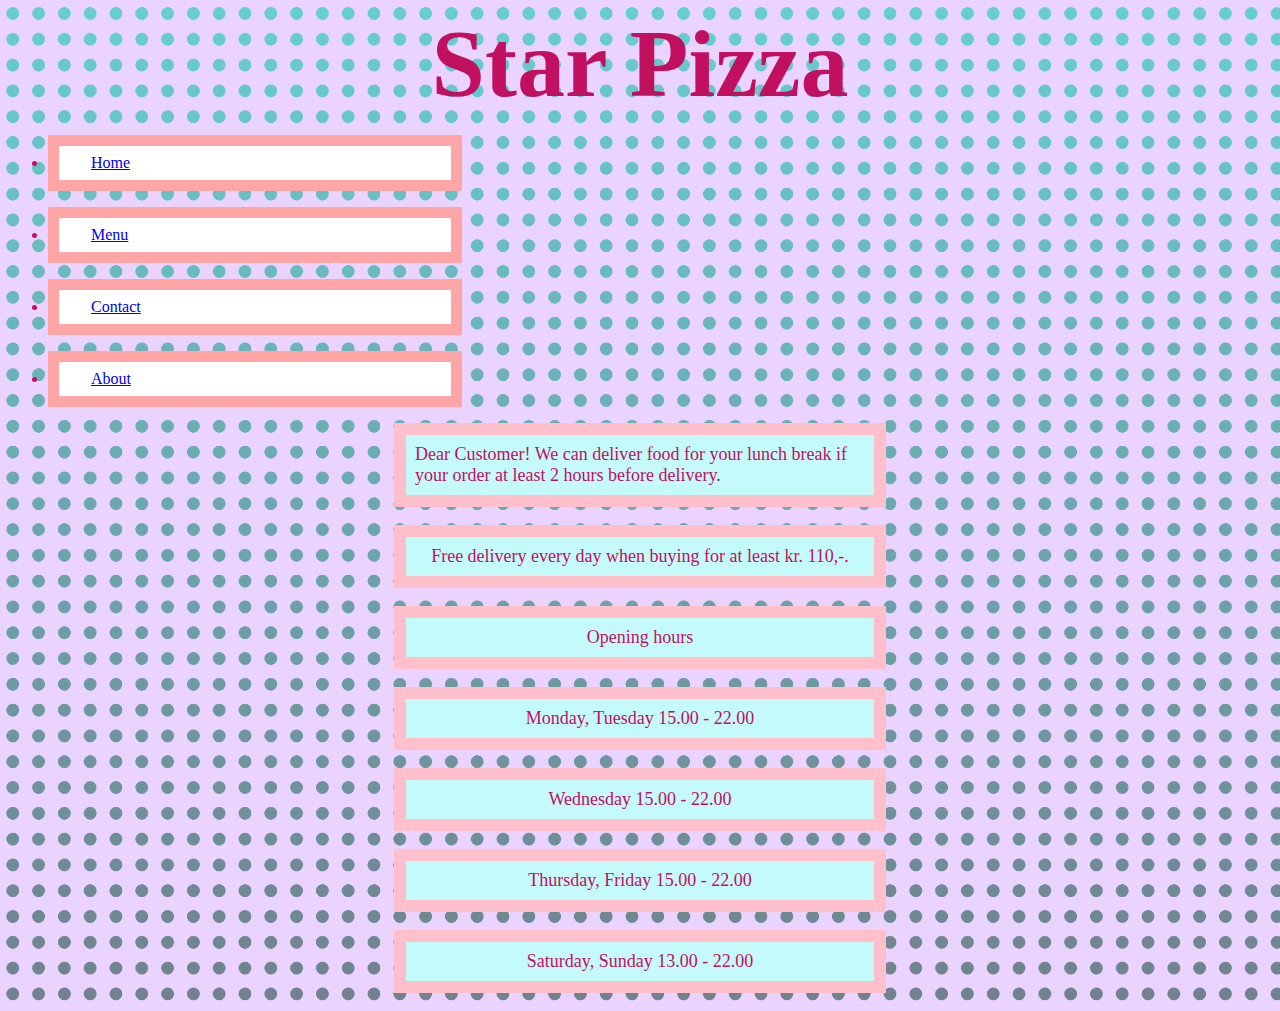
<file: index.html>
<!DOCTYPE html>

<html lang="en">  
    <head>
        <title>Star Pizza</title>
        <meta charset="UTF-8">
        <link href="CSS/Styles.css" rel="stylesheet" type="text/css">
        <link href="About_page.html" rel="stylesheet" type="text/html">
        <link href="Contact.html" rel="stylesheet" type="text/html">
        <link href="menu.html" rel="stylesheet" type="text/html">
        <link href="index.html" rel="stylesheet" type="text/html">
    </head>
<body>


    <h1>
        Star Pizza
    </h1>
    <ul>
        <li id="altList"><a href="index.html">Home</a></li>
        <li id="altList"><a href="menu.html">Menu</a></li>
        <li id="altList"><a href="Contact.html">Contact</a></li>
        <li id="altList"><a href="About_page.html">About</a></li>
    </ul>
    <p id="promise">
       change this text.
    </p>
    <script>
        let e = document.getElementById("promise");
        fetch("the_promise.txt")
        .then(o => o.text())
        .then(t => e.innerHTML = t);
    </script>
    <p id="pepe">
        change this.
    </p>
    <script>
        let ee = document.getElementById("pepe");
        fetch("pepe.txt")
        .then(o => o.text())
        .then(t => ee.innerHTML = t);
    </script>
    <footer>
        <p>        Opening hours                    </p>
        <p>        Monday, Tuesday     15.00 - 22.00</p>
        <p>        Wednesday           15.00 - 22.00</p>
        <p>        Thursday, Friday    15.00 - 22.00</p>
        <p>        Saturday, Sunday    13.00 - 22.00</p>
    </footer>
</body>

</html>
</file>
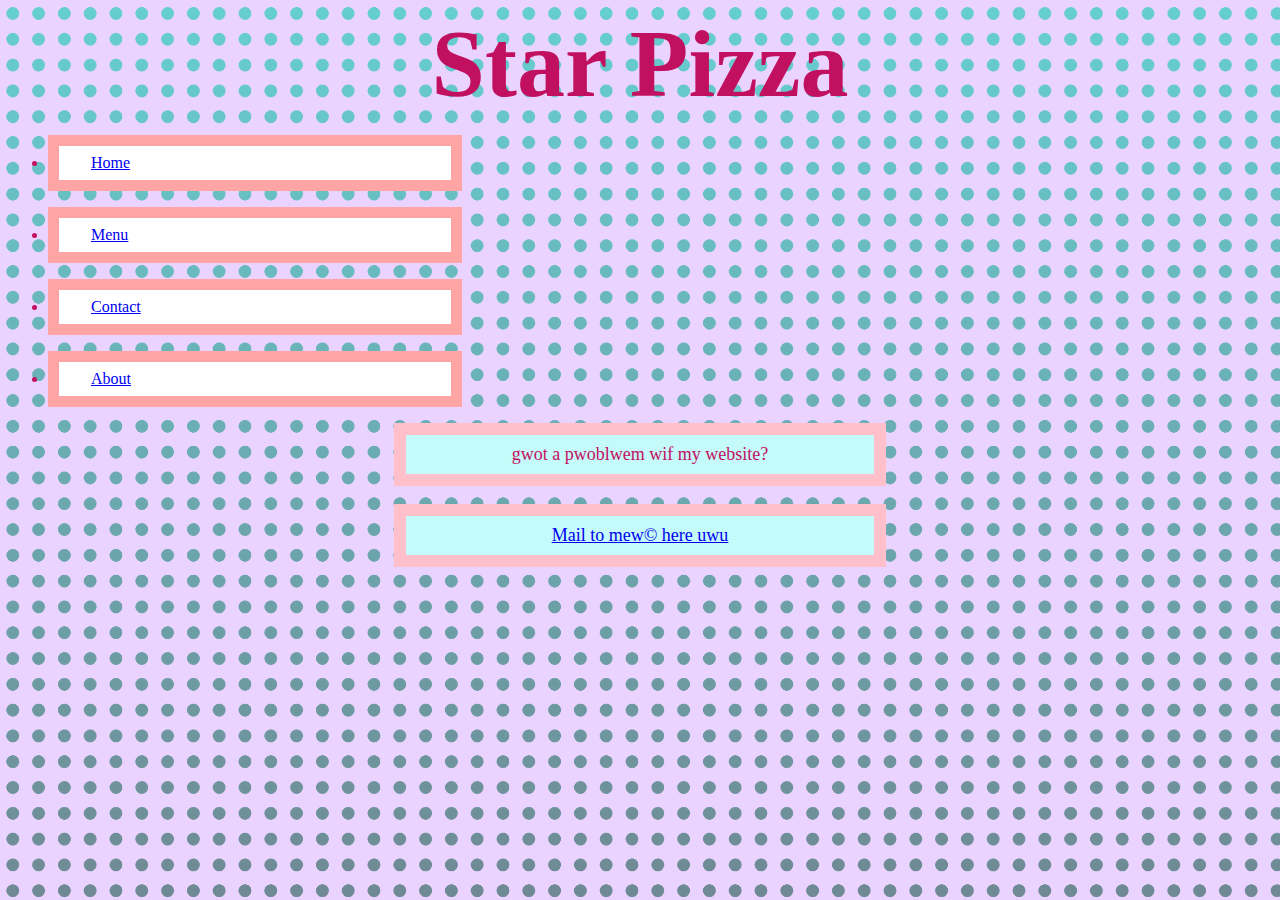
<file: Contact.html>
<!DOCTYPE html>

<html lang="en">  
    <head>
        <title>Star Pizza</title>
        <meta charset="UTF-8">
        <link href="CSS/Styles.css" rel="stylesheet" type="text/css">
        <link href="About_page.html" rel="stylesheet" type="text/html">
        <link href="Contact.html" rel="stylesheet" type="text/html">
        <link href="menu.html" rel="stylesheet" type="text/html">
        <link href="index.html" rel="stylesheet" type="text/html">
    </head>
<body>
    <h1>
        Star Pizza
    </h1>
    <ul>
        <li id="altList"><a href="index.html">Home</a></li>
        <li id="altList"><a href="menu.html">Menu</a></li>
        <li id="altList"><a href="Contact.html">Contact</a></li>
        <li id="altList"><a href="About_page.html">About</a></li>
    </ul>
    <p>gwot a pwoblwem wif my website? </p>
    <p>    <a href="mailto:FutaLover@yahoo.com">Mail to mew&copy; here uwu</a></p>

</body>
</html>
</file>
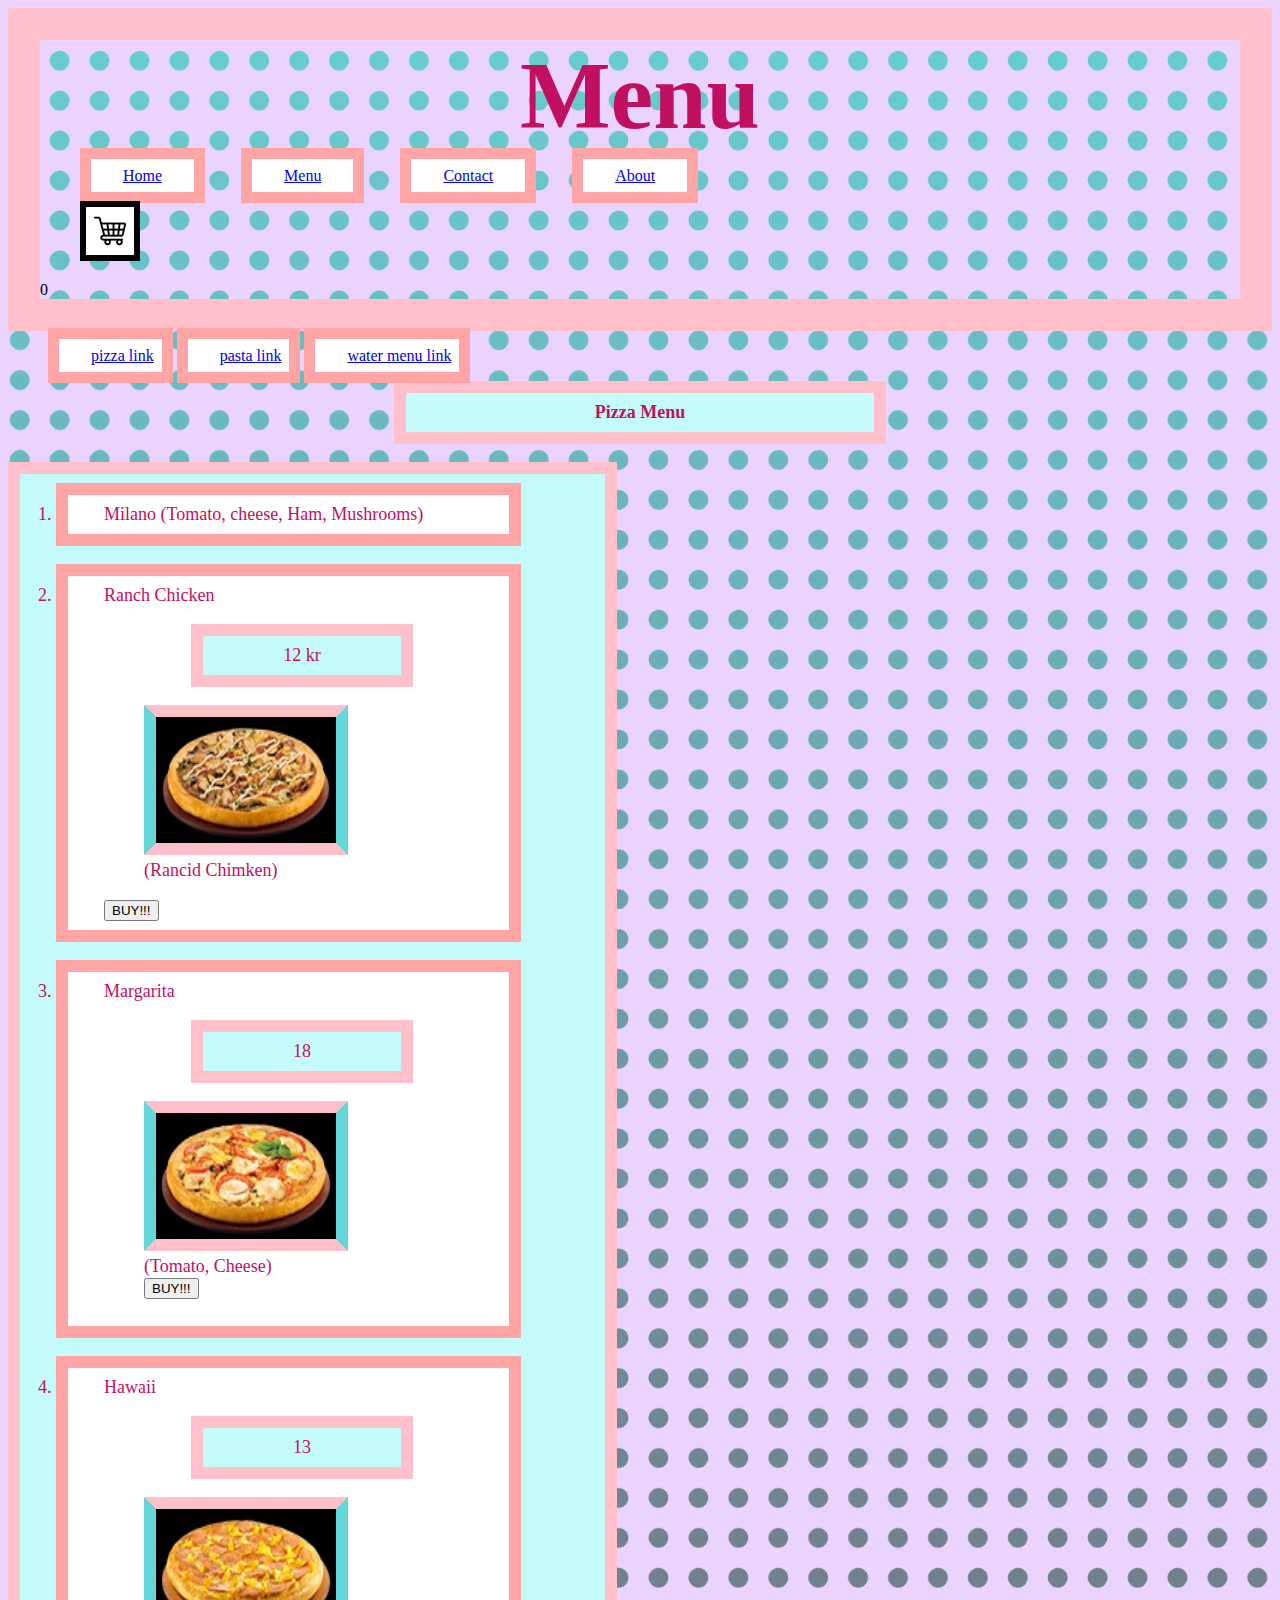
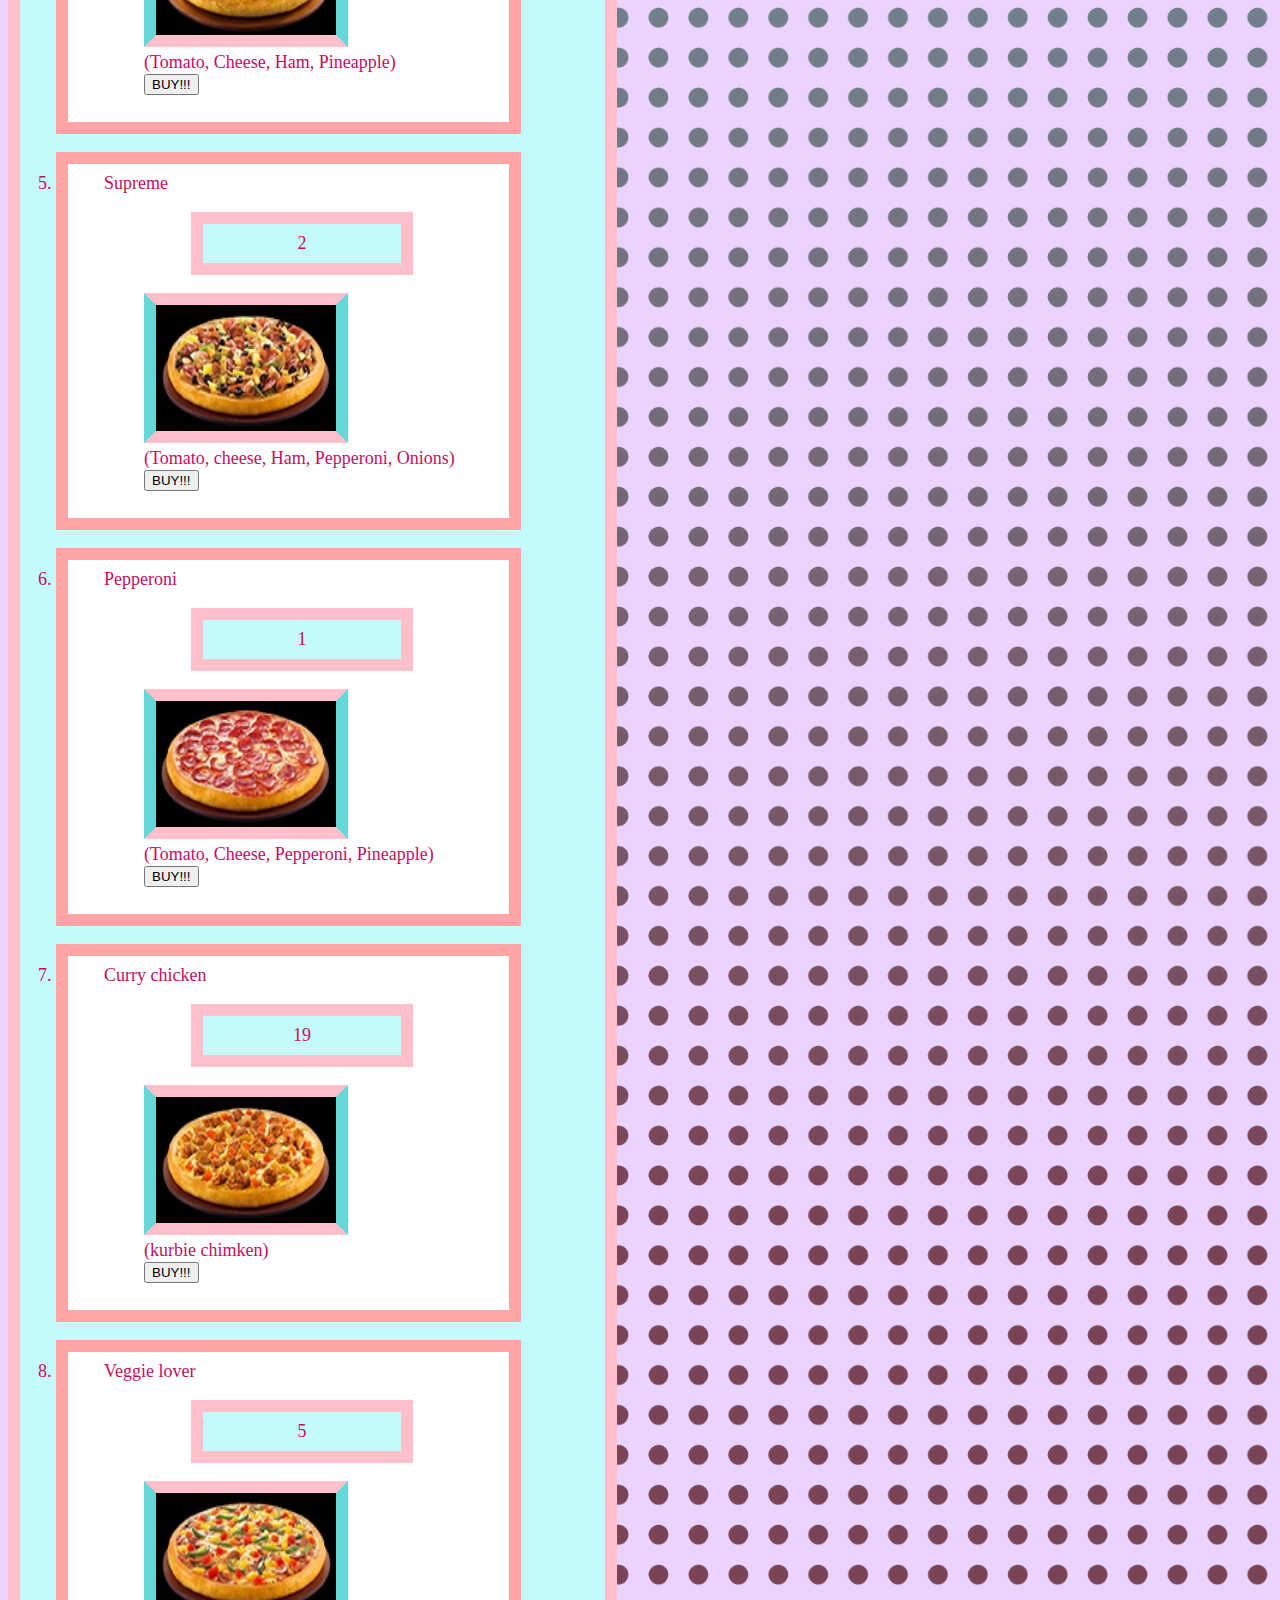
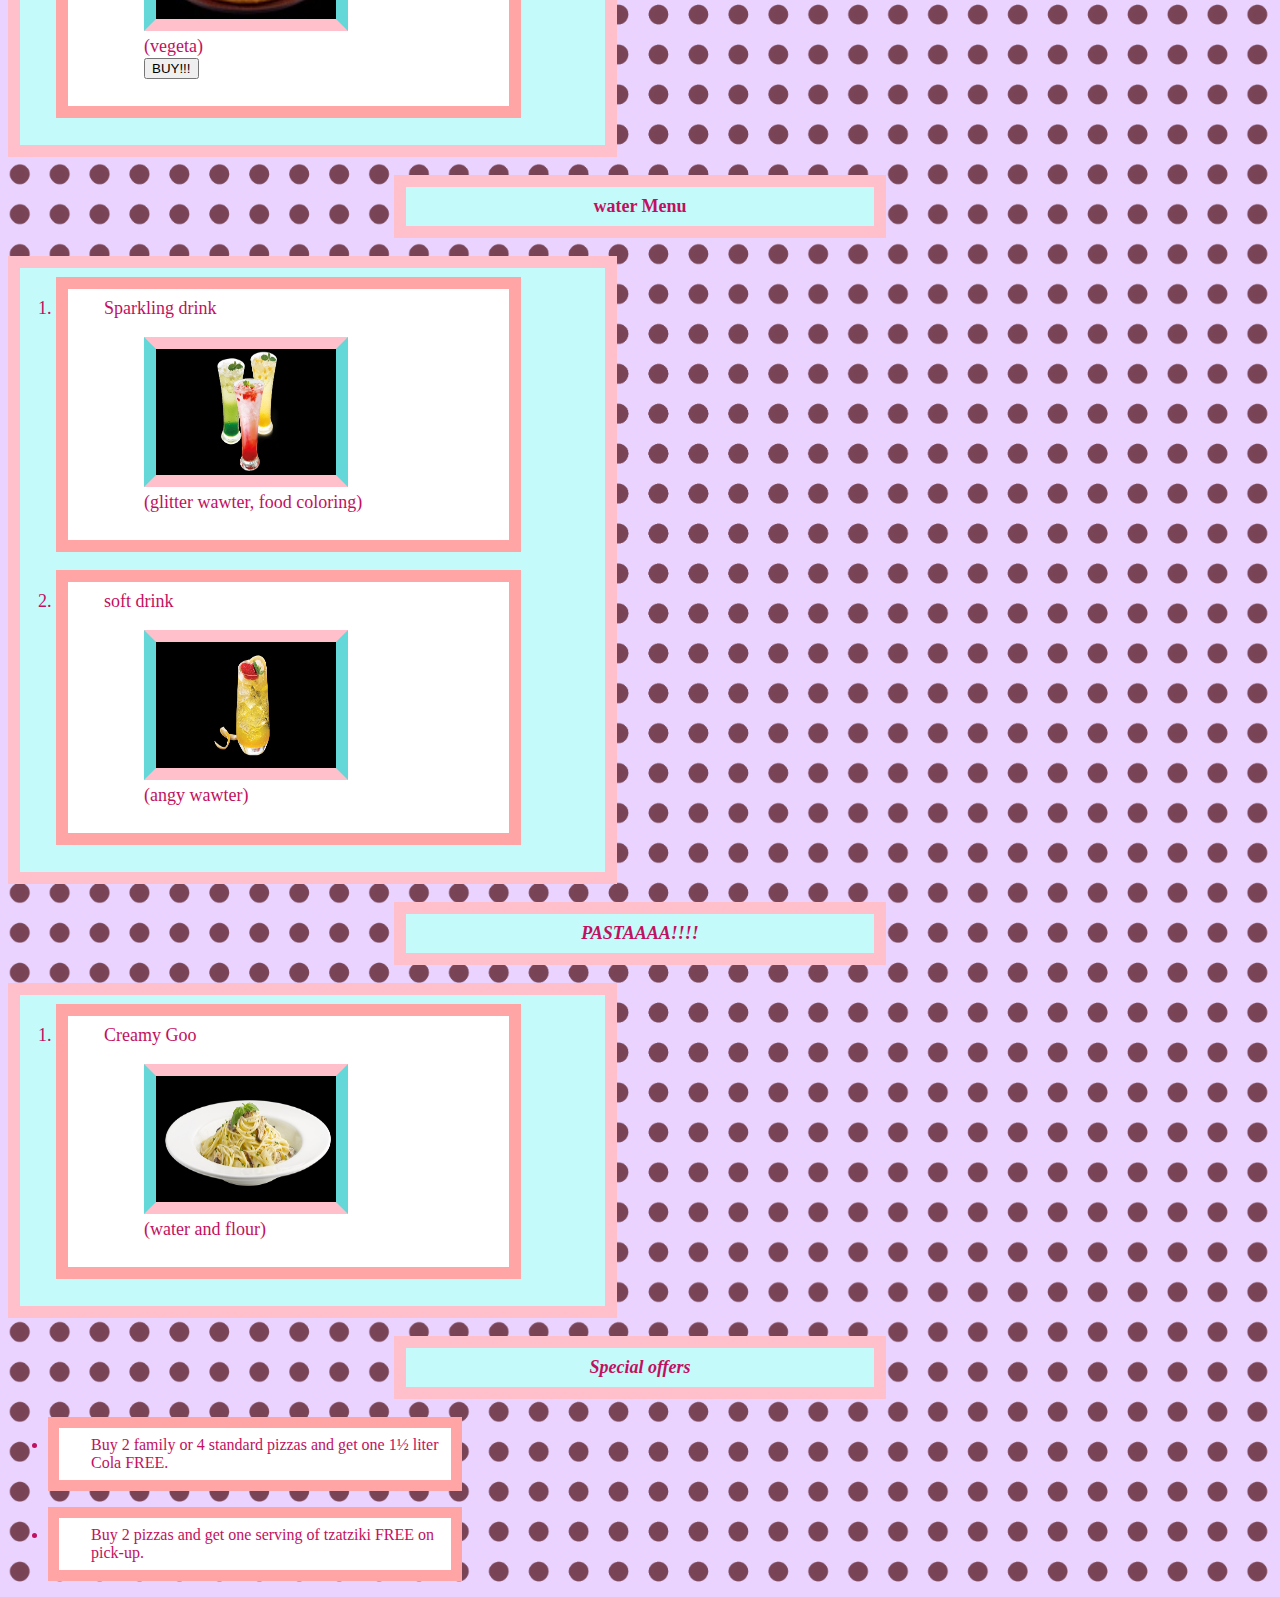
<file: menu.html>
<!DOCTYPE html>

<html lang="en"> 
    <head>
        <title>Star Pizza</title>
        <meta charset="UTF-8">
        <link href="CSS/Styles.css" rel="stylesheet" type="text/css">

        
        <link href="About_page.html" rel="stylesheet" type="text/html">
        <link href="Contact.html" rel="stylesheet" type="text/html">
        <link href="menu.html" rel="stylesheet" type="text/html">
        <link href="index.html" rel="stylesheet" type="text/html">
        
    </head>
    
<body>
    <div class="navbar">
        <h1>
            Menu
        </h1>
        <div id="bigBar">
            <ul class="hyperlinkmenu">
                <li class="altList"><a href="index.html">Home</a></li>
                <li class="altList"><a href="menu.html">Menu</a></li>
                <li class="altList"><a href="Contact.html">Contact</a></li>
                <li class="altList"><a href="About_page.html">About</a></li>
            </ul>
            <div class="cart">
                <figure>
                    <a href="images/shopping-cart.png">
                        <img class="cartimg" src="images/shopping-cart.png" width="10px">
                    </a>
                </figure>
                <div class="cartAmount">0</div>
            </div>
            
        </div>

    </div>
    
    <ul>
        <li class="hyperlinks"><a href="#pizza">pizza link</a></li>
        <li class="hyperlinks"><a href="#pasta">pasta link</a></li>
        <li class="hyperlinks"><a href="#water_menu">water menu link</a></li>
    </ul>

    <p id="pizza"><b>Pizza Menu</b></p>
    <ol id="Pizza_Menu">
    

    <li>Milano (Tomato, cheese, Ham, Mushrooms) </li>

        <li>
            Ranch Chicken
            <p class="price">12 kr</p>
            <figure>
                <a href="images/ranch_chicken_big.jpg" target="_blank">
                    <img src="images/ranch_chicken_small.jpg" width="150" height="180" alt="Pepperoni" title="Peepee"> 
                </a>
                <figcaption>(Rancid Chimken) </figcaption>
            </figure>
            <button class="buy">BUY!!!</button>

        </li>

</ol>


<p id="water_menu"><b>water Menu</b></p>
<ol>
    <li>
        Sparkling drink
        <figure>
            <a href="images/sparkles_big.jpg" target="_blank"> 
                <img src="images/sparkles_big.jpg" width="180" height="120" alt="Pepperoni" title="Peepee"> 
            </a>
            <figcaption>(glitter wawter, food coloring) </figcaption>
        </figure>
    </li>
    <li>
        soft drink
        <figure>
            <a href="images/soft_drinks_big.jpg" target="_blank"> 
                <img src="images/soft_drinks_big.jpg" width="180" height="120" alt="Pepperoni" title="Peepee"> 
            </a>
            <figcaption>(angy wawter) </figcaption>
        </figure>

    </li>

</ol>
<p id="pasta"><b><i>PASTAAAA!!!!</i></b></p>
<ol>
    <li>
        Creamy Goo
        <figure>
            <a href="images/creamy_mushroom_big.jpg" target="_blank">
                <img src="images/creamy_mushroom_big.jpg" width="180" height="120" alt="Pepperoni" title="Peepee"> 
            </a>
                <figcaption>(water and flour) </figcaption>
        </figure>

    </li>

</ol>
<p>
    <b>
        <i>
            Special offers
        </i>
    </b>
</p>


<ul>
<li>Buy 2 family or 4 standard pizzas and get one 1½ liter Cola FREE.</li>
<li>Buy 2 pizzas and get one serving of tzatziki FREE on pick-up.</li>
</ul>
<script src="CSS/script.js"></script>
</body>
</html>
</file>
<file: CSS/Styles.css>
h1 
{
    color: rgb(194, 16, 96);
    align-items: center;
    justify-content: center;
    display:flex;
    margin:auto;
    font-size: 6em;
}
img 
{
    width: 10em;
    height: 7em;
    border: 0.7em solid pink;
    border-right-color: rgb(100, 216, 216);
    border-left-color: rgb(100, 216, 216); 
}
.cartimg{
    width: 2em;
    height: 2em;
    border:0.4em solid black;
    background-color: white;
    padding: 0.5em;
}
body
{
    background-color:rgb(234, 212, 255);
    background-image: url(gradient.png);
    background-size:cover, contain;
}
p
{
    font-size: large;
    color:rgb(194, 16, 96);
    padding:0.5em;
    border:0.7em solid pink;
    background-color:  rgb(197, 250, 250);
    width:25em;
    align-items: center;
    justify-content: center;
    display:flex;
    margin:auto;
    margin-bottom: 1em;
 
}   
.price{
    width:auto;
    margin-top: 1em;
    max-width: 10em;
}

ol
{
    font-size: large;
    color:rgb(194, 16, 96);
    padding:0.5em;
    border:0.7em solid pink;
    background-color:  rgb(197, 250, 250);
    width:30em;
    padding-left:2em;
    margin-bottom: 1em;
}
li
{
    color:rgb(194, 16, 96);
    padding:0.5em;
    border:0.7em solid rgb(255, 165, 165);
    background-color:  rgb(255, 255, 255);
    width:22em;
    padding-left:2em;
    margin-bottom: 1em;
}
.altList 
{
    width:4em;
    list-style:none;
    display:inline;
    margin-right: 2em;
    padding-right:2em;
    
    
}
.navbar
{
    border: solid 2em pink;
    margin:0px;
}
.hyperlinks{
    display:inline;
}

.bigBar{
    display: flex;
    justify-content: center;
    margin:0px;
    padding-bottom: -3em;
    .cart{
        justify-content: right;
    }
}
</file>
